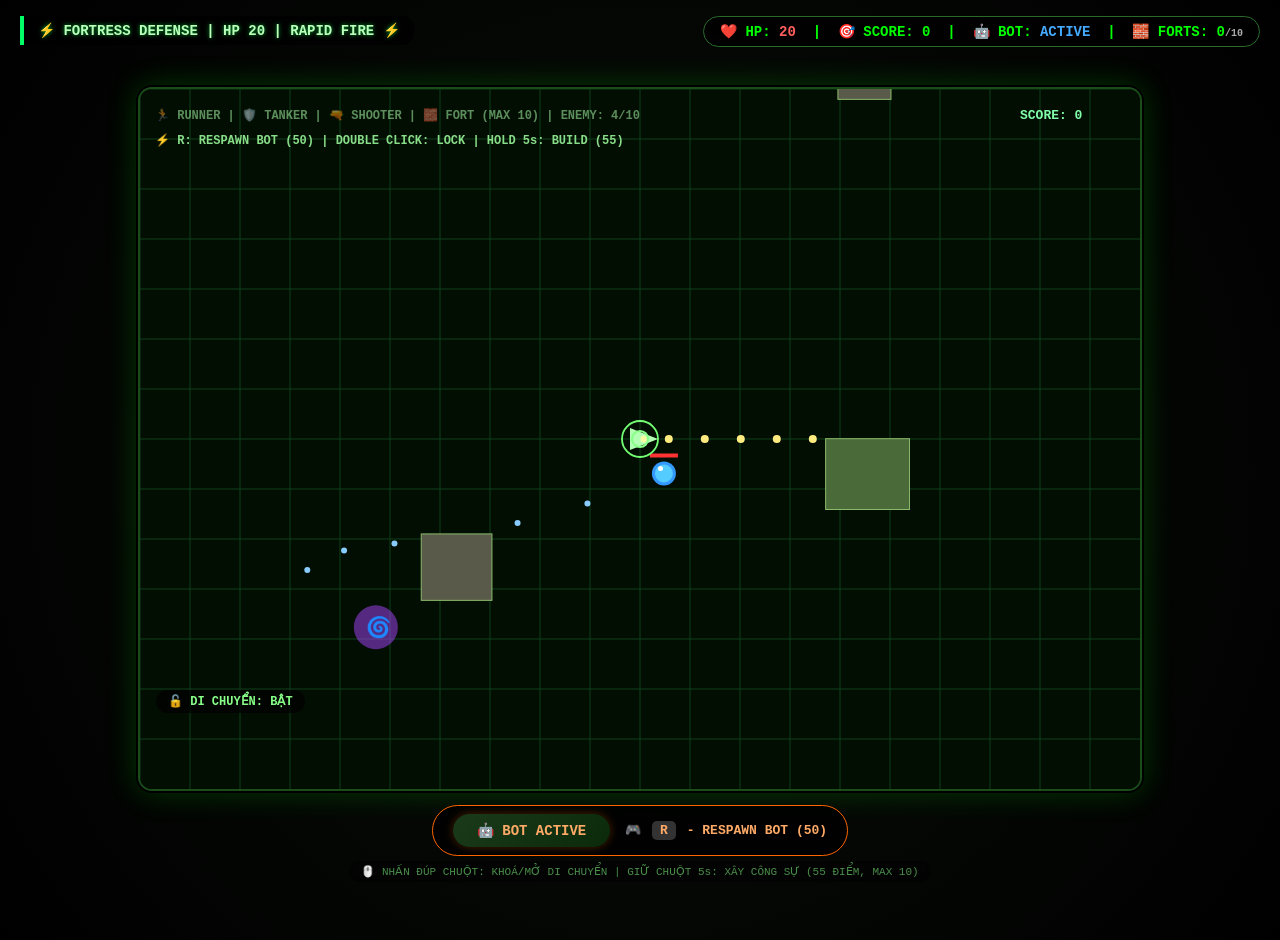
<file: game/index.html>
<!DOCTYPE html>
<html lang="vi">
<head>
    <meta charset="UTF-8">
    <meta name="viewport" content="width=device-width, initial-scale=1.0, user-scalable=no">
    <title>Vector Field: Fortress Defense | Updated</title>
    <link rel="stylesheet" href="style.css">
</head>
<body>
<div class="game-wrapper">
    <div class="game-container">
        <canvas id="gameCanvas" width="1000" height="700"></canvas>
        <div class="movement-lock-indicator" id="lockIndicator">🔓 DI CHUYỂN: BẬT</div>
        <div class="build-progress" id="buildProgress" style="display: none;">🏗️ ĐANG XÂY... 0%</div>
    </div>
    <div class="respawn-area">
        <div class="respawn-timer" id="respawnTimer">🤖 RESPAWN IN: --s</div>
        <div class="respawn-hint">🎮 <kbd>R</kbd> - RESPAWN BOT (50)</div>
    </div>
    <div class="status">⚡ FORTRESS DEFENSE | HP 20 | RAPID FIRE ⚡</div>
    <div class="stats-panel">
        ❤️ HP: <span id="hpDisplay" style="color:#ff5e5e;">20</span>&nbsp;&nbsp;|&nbsp;
        🎯 SCORE: <span id="scoreDisplay">0</span>&nbsp;&nbsp;|&nbsp;
        🤖 BOT: <span id="botStatus" style="color:#44aaff;">ACTIVE</span>&nbsp;&nbsp;|&nbsp;
        🧱 FORTS: <span id="fortCount">0</span><span id="fortLimit" style="font-size:10px;color:#aaa;">/10</span>
    </div>
    <div class="instruction">
        🖱️ NHẤN ĐÚP CHUỘT: KHOÁ/MỞ DI CHUYỂN | GIỮ CHUỘT 5s: XÂY CÔNG SỰ (55 ĐIỂM, MAX 10)
    </div>
</div>

<script src="utils.js"></script>
<script src="player.js"></script>
<script src="enemies.js"></script>
<script src="bullets.js"></script>
<script src="forts.js"></script>
<script src="bot.js"></script>
<script src="render.js"></script>
<script src="game.js"></script>
</body>
</html>
</file>
<file: game/style.css>
* {
    user-select: none;
    -webkit-tap-highlight-color: transparent;
}

body {
    background: radial-gradient(circle at center, #0a0f0a, #000000);
    display: flex;
    justify-content: center;
    align-items: center;
    min-height: 100vh;
    margin: 0;
    padding: 20px;
    font-family: 'Courier New', 'Fira Code', monospace;
    overflow: hidden;
    cursor: none;
}

.game-wrapper {
    display: flex;
    flex-direction: column;
    align-items: center;
    gap: 12px;
}

.game-container {
    position: relative;
    box-shadow: 0 0 30px rgba(0, 255, 0, 0.2);
    border-radius: 16px;
    background: #000;
    padding: 4px;
}

canvas {
    display: block;
    margin: 0 auto;
    border-radius: 12px;
    box-shadow: 0 0 0 2px #1a4d1a;
    cursor: none;
}

.status {
    position: absolute;
    top: 16px;
    left: 20px;
    background: rgba(0, 0, 0, 0.75);
    backdrop-filter: blur(3px);
    padding: 6px 14px;
    border-left: 4px solid #00ff66;
    font-weight: bold;
    font-size: 14px;
    z-index: 10;
    pointer-events: none;
    border-radius: 0 12px 12px 0;
    color: #bbffbb;
    text-shadow: 0 0 4px #00aa33;
}

.stats-panel {
    position: absolute;
    top: 16px;
    right: 20px;
    background: rgba(0, 0, 0, 0.7);
    backdrop-filter: blur(3px);
    padding: 6px 16px;
    border-radius: 20px;
    font-family: monospace;
    font-size: 14px;
    font-weight: bold;
    color: #0f0;
    border: 1px solid #2a6b2a;
    text-align: right;
    pointer-events: none;
    z-index: 10;
}

.respawn-area {
    display: flex;
    gap: 15px;
    align-items: center;
    justify-content: center;
    background: rgba(0, 0, 0, 0.8);
    padding: 8px 20px;
    border-radius: 40px;
    border: 1px solid #ff6600;
    backdrop-filter: blur(4px);
}

.respawn-timer {
    background: linear-gradient(135deg, #1a3a1a, #0a2a0a);
    color: #ffaa66;
    border: none;
    padding: 8px 24px;
    border-radius: 30px;
    font-family: monospace;
    font-weight: bold;
    font-size: 14px;
    box-shadow: 0 0 10px rgba(255, 102, 0, 0.3);
}

.respawn-hint {
    color: #ffaa66;
    font-family: monospace;
    font-size: 13px;
    font-weight: bold;
}

.respawn-hint kbd {
    background: #333;
    padding: 2px 8px;
    border-radius: 5px;
    color: #ffaa66;
    margin: 0 3px;
}

.instruction {
    position: absolute;
    bottom: 18px;
    left: 0;
    right: 0;
    text-align: center;
    font-size: 11px;
    color: #4a8f4a;
    background: rgba(0, 0, 0, 0.5);
    width: fit-content;
    margin: 0 auto;
    padding: 4px 12px;
    border-radius: 20px;
    font-family: monospace;
    pointer-events: none;
    backdrop-filter: blur(2px);
}

.play-again-btn {
    position: absolute;
    bottom: 80px;
    left: 50%;
    transform: translateX(-50%);
    background: #ff6600;
    color: white;
    border: none;
    padding: 10px 24px;
    border-radius: 40px;
    font-family: monospace;
    font-weight: bold;
    font-size: 16px;
    cursor: pointer;
    z-index: 20;
    box-shadow: 0 0 20px rgba(255, 102, 0, 0.5);
    transition: all 0.2s;
    animation: btnPulse 1s infinite;
}

.play-again-btn:hover {
    transform: translateX(-50%) scale(1.05);
    background: #ff8844;
}

.movement-lock-indicator {
    position: absolute;
    bottom: 80px;
    left: 20px;
    background: rgba(0, 0, 0, 0.7);
    padding: 4px 12px;
    border-radius: 20px;
    font-family: monospace;
    font-size: 12px;
    font-weight: bold;
    pointer-events: none;
    z-index: 10;
}

.build-progress {
    position: absolute;
    bottom: 140px;
    left: 50%;
    transform: translateX(-50%);
    background: rgba(0, 0, 0, 0.85);
    padding: 6px 20px;
    border-radius: 30px;
    font-family: monospace;
    font-weight: bold;
    font-size: 14px;
    color: #ffaa44;
    border: 1px solid #ffaa44;
    pointer-events: none;
    z-index: 10;
    white-space: nowrap;
}

@keyframes btnPulse {
    0%, 100% {
        opacity: 1;
    }
    50% {
        opacity: 0.7;
    }
}
</file>
